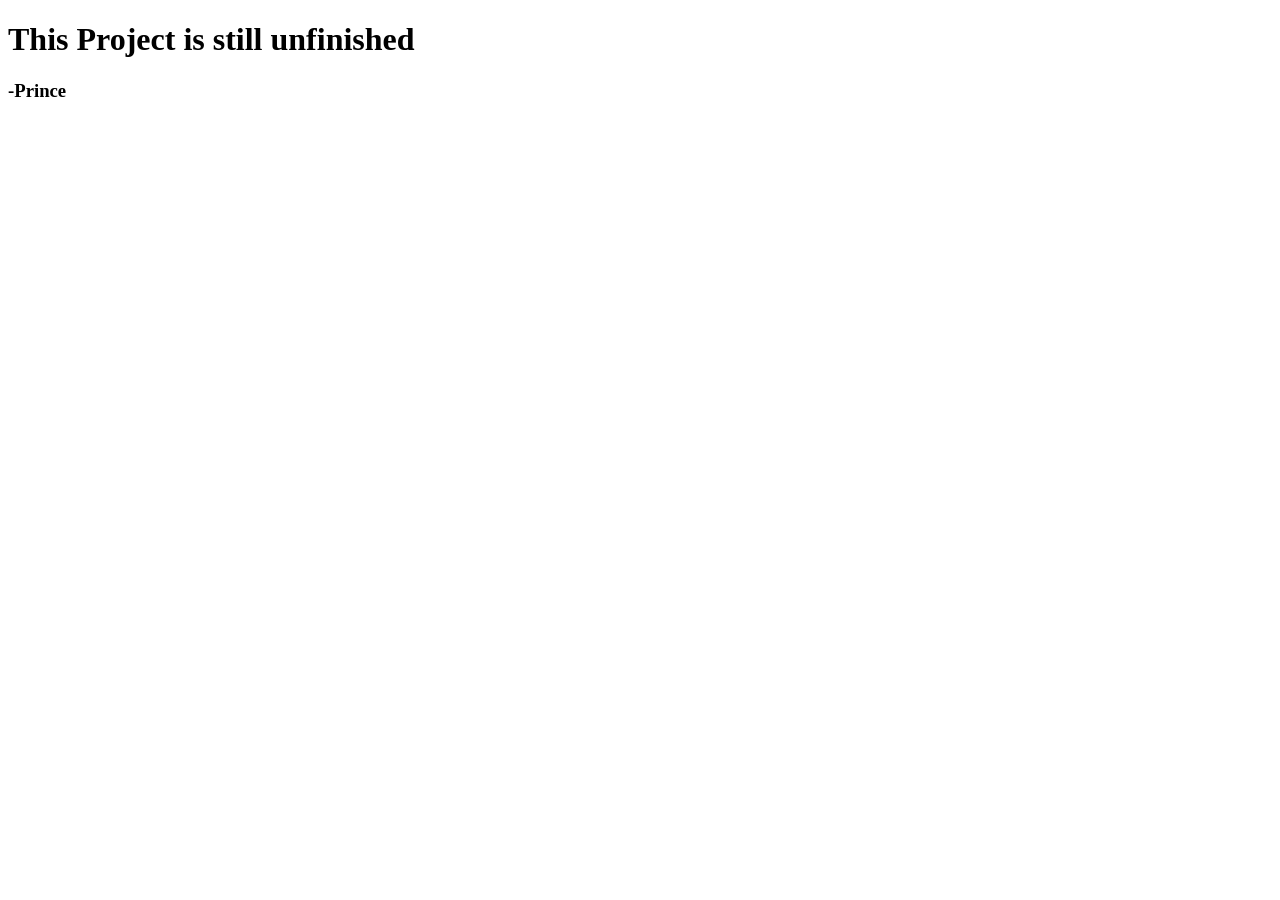
<file: Prince's Portfolio/certs.html>
<!DOCTYPE html>
<html lang="en">
<head>
    <meta charset="UTF-8">
    <meta name="viewport" content="width=device-width, initial-scale=1.0">
    <title>PJ/Portfolio/Certificates</title>
</head>
<body>
    <h1>This Project is still unfinished</h1>
    <h3>-Prince</h3>
</body>
</html>
</file>
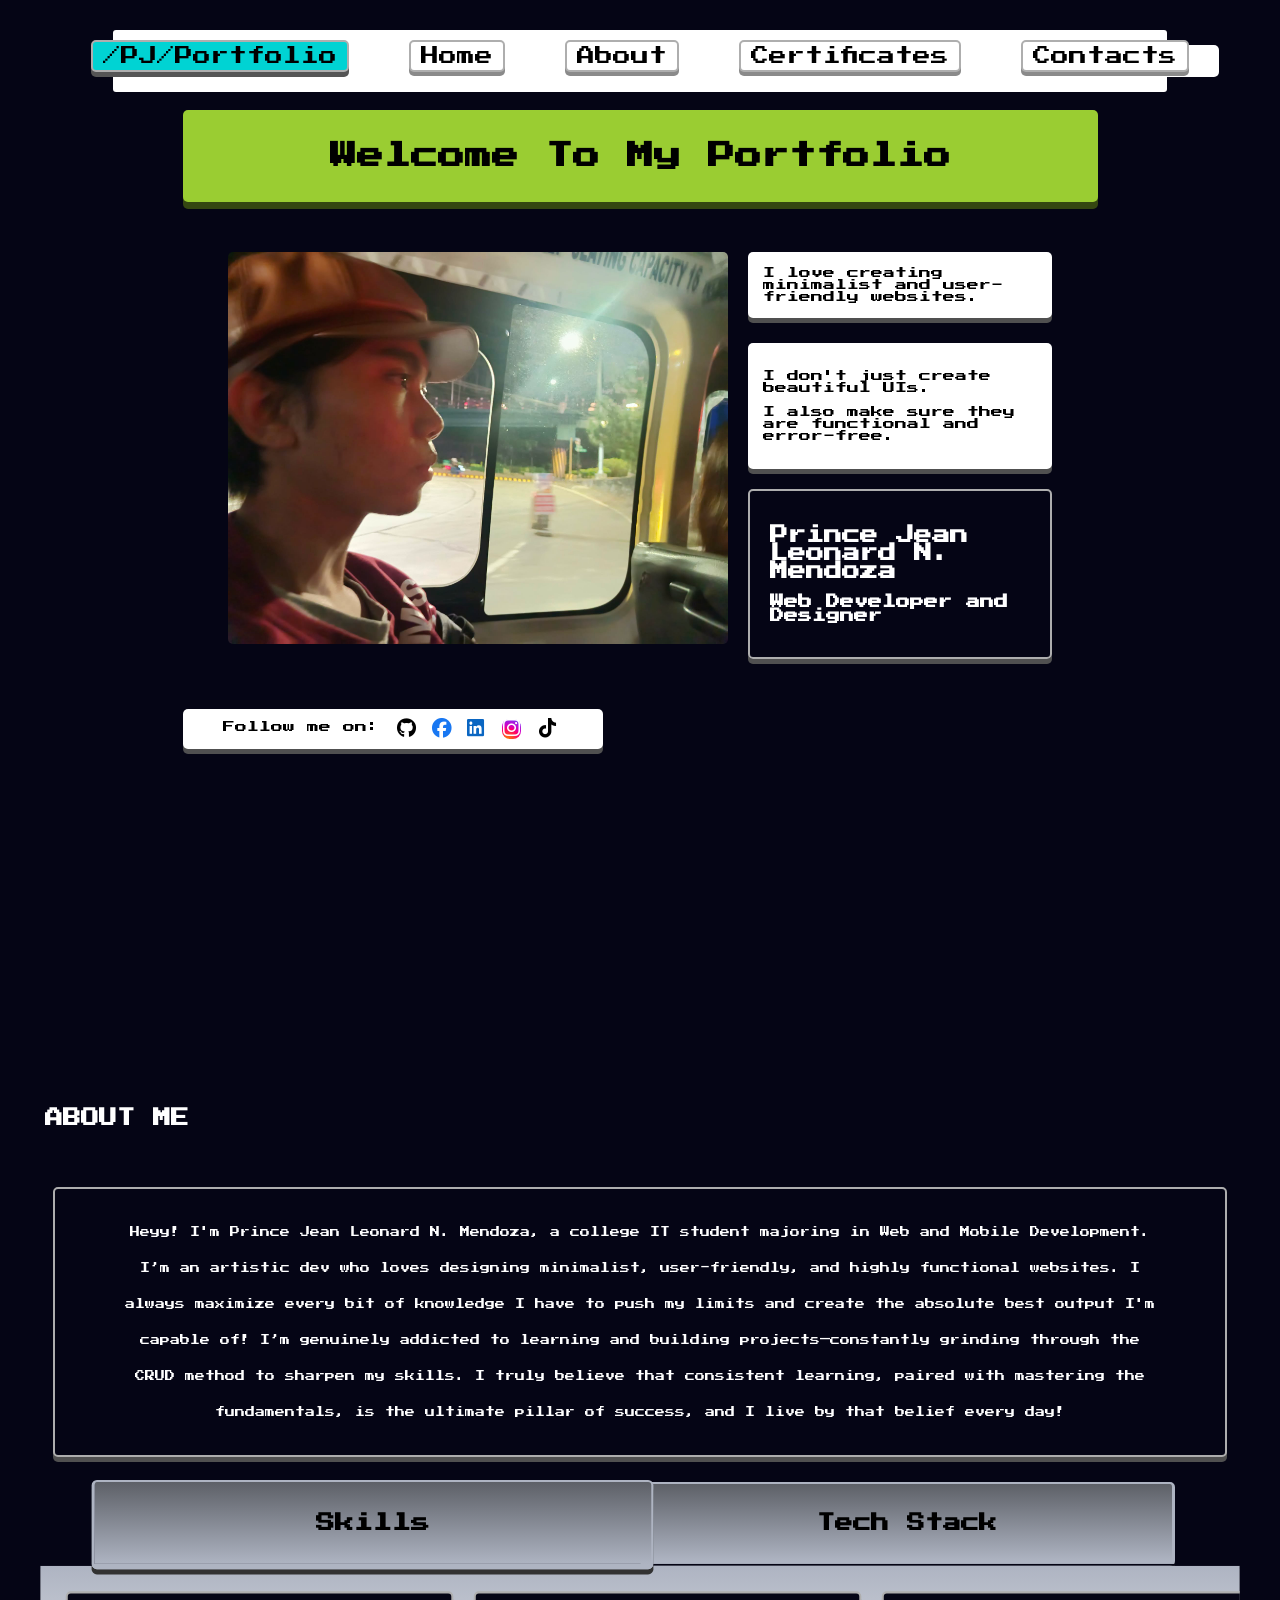
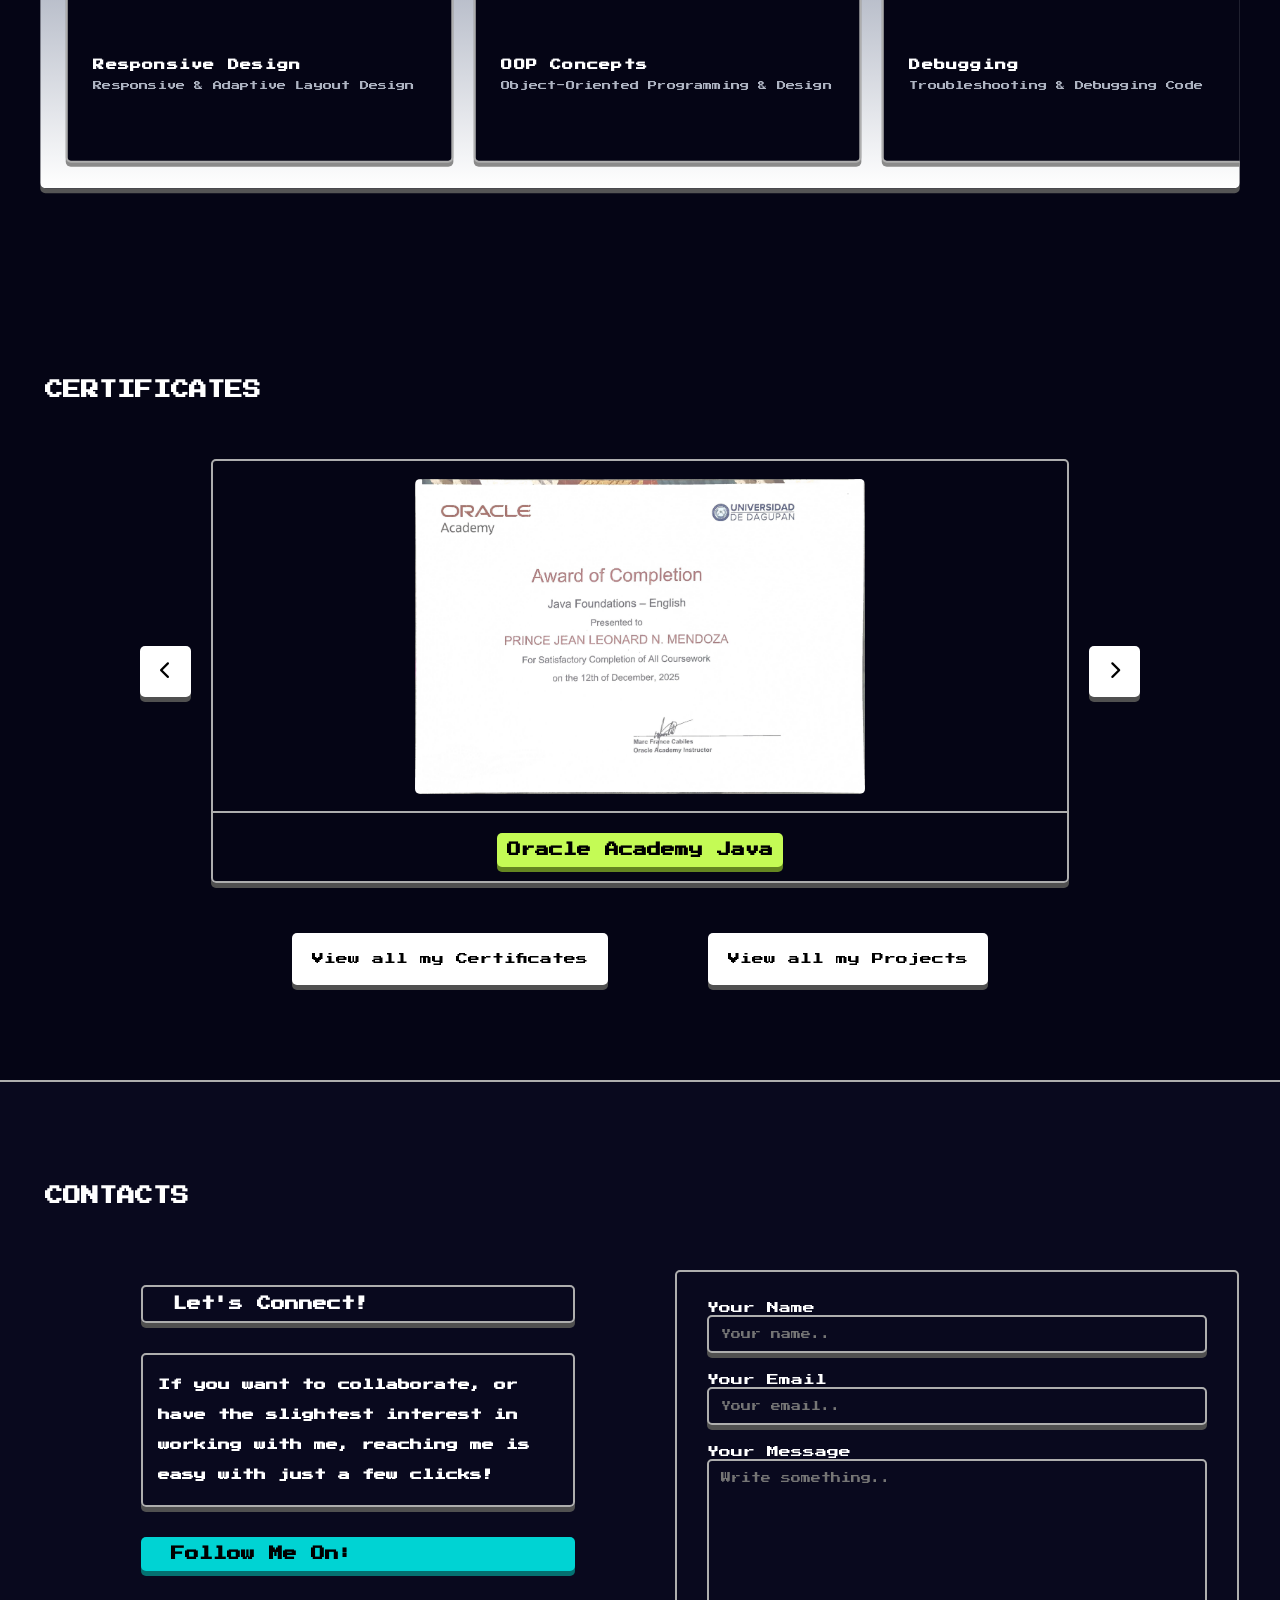
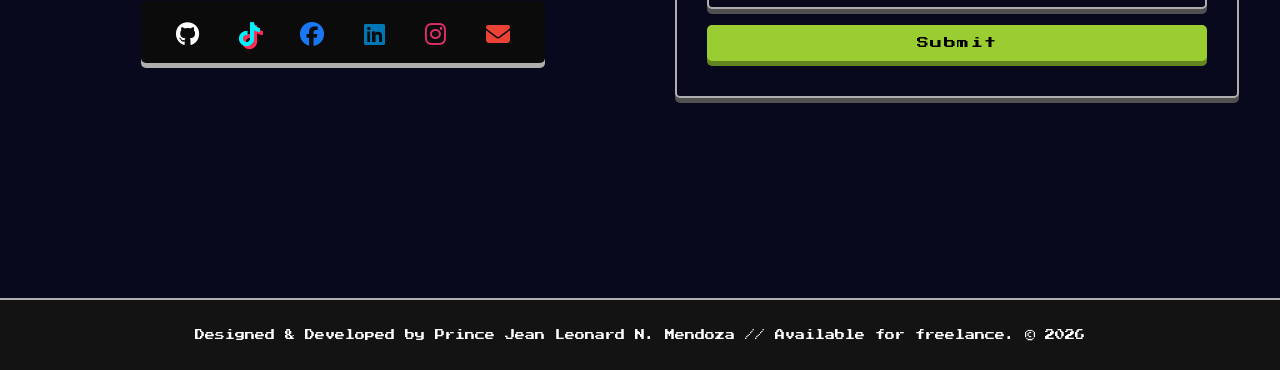
<file: Prince's Portfolio/portfolio.html>
<!DOCTYPE html>
<html lang="en">
<head>
    <meta charset="UTF-8">
    <meta name="viewport" content="width=device-width, initial-scale=1.0">
    <title>PJ/Portfolio</title>
    <link rel="stylesheet" href="style.css">
    <link rel="stylesheet" href="https://cdnjs.cloudflare.com/ajax/libs/font-awesome/6.7.2/css/all.min.css">
    <style>
        @font-face {
            font-family: 'Monocraft';
            src: url('https://cdn.jsdelivr.net/gh/IdreesInc/Monocraft@main/dist/Monocraft-ttf/Monocraft.ttf') format('truetype');
            font-weight: normal;
            font-style: normal;
        }

        @import url('https://fonts.googleapis.com/css2?family=Press+Start+2P&display=swap');
    </style>
</head>
<body>
    
    <nav>
        <div id="nav-div">
            <a id="logo" class="left-nav">/PJ/Portfolio</a>
            
            <button class="menu-toggle" aria-label="Toggle navigation">
                <span class="bar"></span>
                <span class="bar"></span>
                <span class="bar"></span>
            </button>

            <div class="nav-menu-wrapper" style="border: none; background-color: white;">
                <a style="background-color: white;" class="right-nav" href="#home">Home</a>
                <a style="background-color: white;" class="right-nav" href="#about">About</a>
                <a style="background-color: white;" class="right-nav" href="#certificates">Certificates</a>
                <a style="background-color: white;" class="right-nav" href="#contacts">Contacts</a>
            </div>
        </div>
    </nav>

    <section id="home" style=" margin: 10px 30px 250px 30px;">
        <div class="outermost-container">
            <div id="outer-div">
                <div id="left-div">

                    <div id="welcome-div">
                        <h1>Welcome To My Portfolio</h1>
                    </div>

                    <div id="mid-div">
                        <img id="profile-pic" src="prince1.jpeg" style="width: 500px; margin-top: 20px; margin-bottom: 20px;">
                        
                        <div id="right-div">
                            <div id="up-righ">
                                <p class="prof-desc">I love creating minimalist and user-friendly websites.</p>
                                <div class="prof-desc" style="margin-top: 25px;">
                                    <p>I don't just create beautiful UIs.</p>
                                    <p>I also make sure they are functional and error-free.</p>
                                </div>
                                
                                <div id="name-div">
                                    <h1>Prince Jean Leonard N. Mendoza</h1>
                                    <h3>Web Developer and Designer</h3>
                                </div>

                            </div>
                        </div>
                    </div>

                    <div id="low">
                        <div id="low-left">
                            <a id="click">Follow me on:</a>
                            <a href="https://github.com/Prince-Jean" target="_blank" style="color: black;"><i class="fa-lg fa-brands fa-github"></i></a>
                            <a href="https://www.facebook.com/share/1EeP8SiwgP/" target="_blank" style="color: #1877F2;"><i class="fa-lg fa-brands fa-facebook"></i></a>
                            <a href="https://www.linkedin.com/in/jean-mendoza-a9822b3b8?utm_source=share_via&utm_content=profile&utm_medium=member_android" target="_blank" style="color: rgb(10, 102, 194);"><i class="fa-lg fa-brands fa-linkedin"></i></a>
                            <a href="https://www.instagram.com/princejeannnn" style="background: radial-gradient(circle at 30% 107%, #ffd600 0%, #ff7a00 5%, #ff0069 45%, #d300c5 60%, #7638fa 90%); color: white; padding: 3px 3px; border-radius: 8px; font-family: sans-serif; display: inline-block; font-weight: bold;" target="_blank"><i class="fa-lg fa-brands fa-instagram"></i></a>
                            <a href="https://www.tiktok.com/@princejeann?_r=1&_t=ZS-97Pj74Aa1mT" style="color: black;" target="_blank"><i class="fa-lg fa-brands fa-tiktok"></i></a>
                        </div>
                    </div>

                </div>
            </div>
        </div>
    </section>

    <section style="margin-inline: 0;" id="about">

        <div id="about-outer-div">
            <div class="section-title">
                <h1>ABOUT ME</h1>
            </div>

            <div id="about-me-desc">
                <p>Heyy! I'm Prince Jean Leonard N. Mendoza, a college IT student majoring in Web and Mobile Development.</p>
                <p>I’m an artistic dev who loves designing minimalist, user-friendly, and highly functional websites. I</p>
                <p>always maximize every bit of knowledge I have to push my limits and create the absolute best output I'm</p>
                <p>capable of! I’m genuinely addicted to learning and building projects—constantly grinding through the</p>
                <p>CRUD method to sharpen my skills. I truly believe that consistent learning, paired with mastering the</p>
                <p>fundamentals, is the ultimate pillar of success, and I live by that belief every day!</p>
            </div>

            <div id="skill-stack">
                <div id="skill" onclick="skill()"><h1 id="skill-txt">Skills</h1></div>
                <div id="stack" onclick="stack()"><h1 id="stack-txt">Tech Stack</h1></div>
            </div>

            <div id="s-t">
                <div class="item-card">
                    <h4>Responsive Design</h4>
                    <p>Responsive &amp; Adaptive Layout Design</p>
                </div>
                <div class="item-card">
                    <h4>OOP Concepts</h4>
                    <p>Object-Oriented Programming &amp; Design</p>
                </div>
                <div class="item-card">
                    <h4>Debugging</h4>
                    <p>Troubleshooting &amp; Debugging Code</p>
                </div>
                <div class="item-card">
                    <h4>Core Syntax</h4>
                    <p>Fundamental Syntax Understanding</p>
                </div>
                <div class="item-card">
                    <h4>Systems</h4>
                    <p>Systems &amp; Network Fundamentals</p>
                </div>
                <div class="item-card">
                    <h4>Logic</h4>
                    <p>Complex Problem Solving Skills</p>
                </div>
            </div>
        </div>
    </section>

    <section id="certificates">
        <div id="certs-outer-div">
            <div class="section-title">
                <h1>CERTIFICATES</h1>
            </div>
            
            <div class="carousel-container">
                <button class="carousel-btn prev-btn" id="bottom-btn-left1" aria-label="Previous slide">
                    <i class="fa-solid fa-chevron-left"></i>
                </button>
                
                <div class="carousel-track-wrapper">
                    <div class="carousel-track">
                        <div class="carousel-slide">
                            <div class="cert-card">
                                <div class="cert-placeholder"><img src="OracleJava.jpg" width="450px"></div>
                                <h3>Oracle Academy Java</h3>
                            </div>
                        </div>
                        <div class="carousel-slide">
                            <div class="cert-card">
                                <div class="cert-placeholder"><img src="Sikaptala.png" width="450px"></div>
                                <h3>Sikaptala Web Design Participation</h3>
                            </div>
                        </div>
                        <div class="carousel-slide">
                            <div class="cert-card">
                                <div class="cert-placeholder">i'll be adding more...</div>
                                <h3>I'll be adding more</h3>
                            </div>
                        </div>
                    </div>
                </div>
                
                <div id="bottom-btns">
                    <button class="carousel-btn prev-btn" id="bottom-btn-left2" style="display: none;" aria-label="Previous slide">
                        <i class="fa-solid fa-chevron-left"></i>
                    </button>

                    <button class="carousel-btn next-btn" aria-label="Next slide">
                        <i class="fa-solid fa-chevron-right"></i>
                    </button>
                </div>
            </div>

            <div id="proj-certs">
                <a href="certs.html" target="_blank">View all my Certificates</a>
                <a href="certs.html" target="_blank">View all my Projects</a>
            </div>
        </div>
    </section>

    <section style="background-color: #09091e; border-top: 2px solid rgb(174, 174, 174);" class="section-title" id="contacts">
        <div id="outermost-contact-div">
            <div class="section-title">
                <h1>CONTACTS</h1>
            </div>
            <div id="inner-contact-div">
                <div id="contact-left-side">
                    <div id="contact-left-up">
                        <h1 class="contact-h1">Let's Connect!</h1>
                    </div>
                    <div id="contact-left-mid">
                        <h3>If you want to collaborate, or have the slightest interest in working with me, reaching me is easy with just a few clicks!</h3>
                    </div>
                    <div>
                        <h1 class="contact-h1-2">Follow Me On:</h1>
                    </div>

                    <div id="contact-icons" style="display: flex; gap: 20px; align-items: center; background: rgb(11, 11, 11); padding: 25px; width: fit-content;">
                        <a href="https://github.com/Prince-Jean" target="_blank" style="text-decoration: none; display: inline-block; image-rendering: pixelated; color: #ffffff;">
                            <i class="fa-2xl fa-brands fa-github"></i>
                        </a>
                        <a href="https://www.tiktok.com/@princejeann?_r=1&_t=ZS-97Pj74Aa1mT" target="_blank" style="text-decoration: none; display: inline-block; image-rendering: pixelated; color: #00f2fe; text-shadow: 3px 3px 0px #fe2c55;">
                            <i class="fa-2xl fa-brands fa-tiktok"></i>
                        </a>                        
                        <a href="https://www.facebook.com/share/1EeP8SiwgP/" target="_blank" style="text-decoration: none; display: inline-block; image-rendering: pixelated; color: #1877F2;">
                            <i class="fa-2xl fa-brands fa-facebook"></i>
                        </a>
                        <a href="https://www.linkedin.com/in/jean-mendoza-a9822b3b8?utm_source=share_via&utm_content=profile&utm_medium=member_android" target="_blank" style="text-decoration: none; display: inline-block; image-rendering: pixelated; color: #0077B5;">
                            <i class="fa-2xl fa-brands fa-linkedin"></i>
                        </a>
                        <a href="https://www.instagram.com/princejeannnn" target="_blank" style="text-decoration: none; display: inline-block; image-rendering: pixelated; color: #E1306C;">
                            <i class="fa-2xl fa-brands fa-instagram"></i>
                        </a>
                        <a href="mailto:jeanmendoza050707@gmail.com" target="_blank" style="text-decoration: none; display: inline-block; image-rendering: pixelated; color: #EA4335;">
                            <i class="fa-2xl fas fa-envelope"></i>
                        </a>
                    </div>
                </div>
                <div id="contact-right-side">
                    <div class="contact-container" style="background-color: #09091e;">
                    <form action="https://api.web3forms.com/submit" method="POST">
                        <input type="hidden" name="access_key" value="2ff366d9-66c2-4747-b4c9-49d9723da4d4">

                        <label for="name" style="color: white;">Your Name</label>
                        <input type="text" id="name" name="name" placeholder="Your name.." required>

                        <label for="email" style="color: white;">Your Email</label>
                        <input type="email" id="email" name="email" placeholder="Your email.." required>

                        <label for="message" style="color: white;">Your Message</label>
                        <textarea id="message" name="message" placeholder="Write something.." style="height:150px" required></textarea>

                        <input type="submit" value="Submit">
                        <input type="hidden" name="redirect" value="https://my-personal-portfolio-v2-9jhh.vercel.app/portfolio.html#contacts">
                    </form>
                    </div>
                </div>
            </div>
        </div>
    </section>

    <footer>
        <a>Designed & Developed by Prince Jean Leonard N. Mendoza // Available for freelance. &copy; 2026</a>
    </footer>
    <script src="script.js"></script>
</body>
</html>
</file>
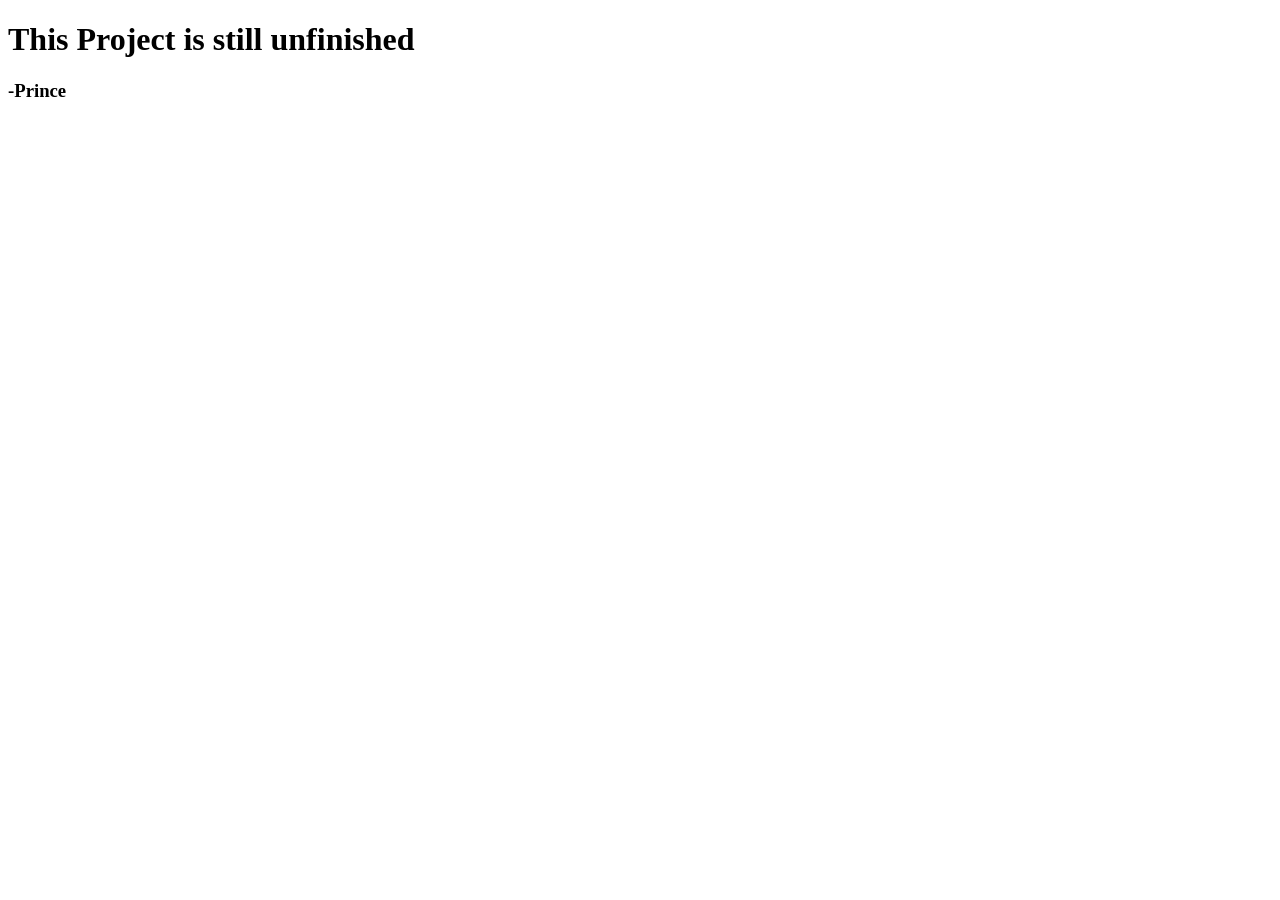
<file: Prince's Portfolio/projects.html>
<!DOCTYPE html>
<html lang="en">
<head>
    <meta charset="UTF-8">
    <meta name="viewport" content="width=device-width, initial-scale=1.0">
    <title>PJ/Portfolio/Projects</title>
</head>
<body>
    <h1>This Project is still unfinished</h1>
    <h3>-Prince</h3>
</body>
</html>
</file>
<file: Prince's Portfolio/style.css>
@import url('https://fonts.googleapis.com/css2?family=Press+Start+2P&display=swap');

html {
    scroll-behavior: smooth;
}

html, body {
    max-width: 100%;
    overflow-x: hidden;
    font-size: 12px;
}

body {
    font-family: 'Press Start 2P', monospace;
    margin: 0;
    cursor: default;
    background-color: #050515;
}

.nav-menu-wrapper {
    display: flex;
    border-radius: 5px;
}

nav a {
    font-size: 1.5rem;
    margin-left: 30px;
    margin-right: 30px;
    border: 2px solid rgb(174, 174, 174);
    padding: 5px 10px;
    text-decoration: none;
    color: black;
    transition: 300ms;
    border-radius: 5px;
}

nav .left-nav {
    transform: translateY(-5px);
    box-shadow: 0 5px rgb(85, 85, 85);
    background-color: rgb(0, 211, 211);
    cursor: default;
}

nav .right-nav {
    transform: translateY(-5px);
    box-shadow: 0 4px rgb(138, 138, 138);
}

nav .right-nav:hover {
    background-color: rgb(188, 188, 188);
    color: rgb(100, 100, 100);
    cursor: pointer;
}

nav .right-nav:active {
    background-color: black;
    color: rgb(52, 52, 52);
    cursor: pointer;
    transform: translate(0);
    box-shadow: 0 0 rgba(255, 255, 255, 0);
}

nav {
    display: flex;
    justify-content: center;
    justify-self: center;
    position: fixed;
    top: 0;
    left: 0;
    right: 0;
    padding-top: 30px;
    z-index: 1000;
    width: 80%;
}

#nav-div {
    display: flex;
    justify-content: center;
    padding: 15px;
    width: 1200px;
    max-width: 100%;
    background-color: white;
    border-radius: 3px;
}

.outermost-container {
    display: flex;
    justify-content: center;
}

#outer-div {
    width: 75%;
}

#outer-div #welcome-div {
    text-align: center;
}

#name-div {
    border: 2px solid rgb(174, 174, 174);
    padding: 20px;
    transition: 300ms;
    background-color: rgba(3, 140, 3, 0);
    margin-left: 20px;
    margin-top: 25px;
    transform: translateY(-5px);
    box-shadow: 0px 5px rgb(80, 80, 80);
    border-radius: 5px;
    color: white;
}

/*#name-div:hover {
    transform: translate(0);
    box-shadow: 0 0 rgba(34, 34, 34, 0);
    background-color: rgba(255, 255, 255, 0.065);
    color: white;
}*/

#profile-pic {
    transition: 300ms;
    border-radius: 5px;
}

#profile-pic:hover {
    transform: scale(0.97);
}

#welcome-div {
    font-size: 1.5rem;
    /* border: 2px solid rgb(100, 134, 33); */
    padding: 10px 0;
    margin-top: 100px;
    transition: 300ms;
    background-color: yellowgreen;
    color: black;
    border-radius: 5px;
    box-shadow: 0 7px rgb(53, 71, 17);
}

#mid-div {
    display: flex;
    flex-direction: row;
    justify-content: center;
    width: 90%;
    margin: 30px auto;
}

.prof-desc {
    margin-top: 20px;
    background-color: white;
    border-radius: 5px;
    padding: 15px;
    margin-left: 20px;
    transition: 300ms;
    color: black;
    box-shadow: 0 5px rgb(80, 80, 80); 
}

/*.prof-desc:hover {
    transform: translateY(5px);
    box-shadow: 0 0 rgba(34, 34, 34, 0);
    background-color: rgba(188, 188, 188);
    color: rgb(23, 23, 23);
} */

#low {
    display: flex;
    flex-direction: row;
}

#low-left {
    /* border: 2px solid rgb(174, 174, 174); */
    border-radius: 5px;
    min-width: 400px;
    padding: 10px;
    background-color: white;
    cursor: pointer;
    margin-top: 20px;
    transition: 300ms;
    transform: translateY(-5px);
    box-shadow: 0 5px rgb(80, 80, 80);
}

/*#low-left:hover {
    transform: translate(0);
    box-shadow: 0 0 rgba(34, 34, 34, 0);
}*/

#low-left #click {
    margin-left: 30px;
}

#low-left a {
    margin-left: 8px;
}

#low-left i {
    transition: 300ms;
    transform: scale(1.3);
}

#low-left i:hover {
    transform: scale(2);
}

#about-outer-div {
    display: flex;
    flex-direction: column;
    align-items: center;
    padding-top: 90px;
    padding-bottom: 90px;
}

.section-title {
    width: 1190px;
    max-width: 100%;
    text-align: left;
    color: white;
    transition: 300ms;
}

#about-me-desc {
    width: 1130px;
    max-width: 100%;
    text-align: center;
    margin-top: 50px;
    border: 2px solid rgb(174, 174, 174);
    border-radius: 5px;
    padding: 20px;
    background-color: #050515;
    font-size: 10px;
    color: white;
    transition: 300ms;
    cursor: default;
    box-shadow: 0 5px rgb(80, 80, 80);
    transform: translateY(-5px);
    line-height: 26px;
}

#about-me-desc:hover {
    box-shadow: 0 0 rgba(255, 255, 255, 0);
    transform: translate(0);
    background-color: white;
    color: gray;
}

#about-me-desc p:hover {
    transform: scale(1.03);
    color: black;
    text-shadow: 0 0 10px white;
    padding: 0;
}

#skill-stack {
    margin-top: 20px;
    display: flex;
    flex-direction: row;
}

#skill-stack #skill, #stack {
    width: 500px;
    padding: 15px;
    text-align: center;
    background-color: #aeb4c2;
    cursor: pointer;
    /* border-radius: 8px 8px 0 0; */
}

#skill-stack #skill {
    border: 2px solid #aeb4c2;
    box-shadow: 0 5px rgb(50, 50, 50);
    border-bottom: 5px solid #aeb4c2;
    border-left: 3px solid #aeb4c2;
    transform: scale(1.05);
    background-color: #050515;
    color: black;
    z-index: 900;
    background: linear-gradient(to top, #aeb4c2, #5d6067);
    border-radius: 5px;
}

#skill-stack #stack {
    border: 2px solid #aeb4c2;
    border-bottom: 5px solid #aeb4c2;
    border-right: 3px solid #aeb4c2;
    background-color: #050515;
    color: black;
    background: linear-gradient(to top, #aeb4c2, #5d6067);
    border-radius: 5px;
    box-shadow: 0 5px rgb(50, 50, 50);
}

#s-t {
    border-top: 2px solid #050515;
    display: flex;
    flex-direction: row;
    gap: 20px;
    width: 1176px;
    max-width: 100%;
    background: linear-gradient(to bottom, #aeb4c2, #ffffff);
    transform: scale(1.02);
    color: black;
    border-radius: 0 0 5px 5px;
    box-shadow: 0 5px rgb(85, 85, 85);
    min-height: 220px;
    max-height: 220px;
    overflow-x: auto;
    overflow-y: hidden;
    padding: 25px;
    box-sizing: border-box;
}

#s-t::-webkit-scrollbar {
    height: 12px;
}

#s-t::-webkit-scrollbar-track {
    background: #f1f1f1;
    border-radius: 0 0 5px 5px;
}

#s-t::-webkit-scrollbar-thumb {
    background: #888;
    border-radius: 6px;
    border: 2px solid #f1f1f1;
}

.item-card {
    display: flex;
    flex-direction: column;
    justify-content: center;
    align-items: flex-start;
    min-width: 380px;
    max-width: 380px;
    background: #050515;
    color: white;
    padding: 25px;
    box-sizing: border-box;
    border: 2px solid rgb(174, 174, 174);
    border-radius: 5px;
    box-shadow: 0 4px rgb(138, 138, 138);
    gap: 8px;
}

.item-card-header {
    display: flex;
    align-items: center;
    gap: 15px;
    width: 100%;
}

.item-card-header i {
    font-size: 2rem;
    min-width: 40px;
    text-align: center;
}

.item-card h4 {
    margin: 0;
    font-size: 11px;
    letter-spacing: 1px;
}

.item-card p {
    margin: 0;
    font-size: 9px;
    line-height: 1.6;
    color: #aeb4c2;
}

#certs-outer-div {
    display: flex;
    flex-direction: column;
    align-items: center;
    padding-top: 90px;
    padding-bottom: 90px;
}

.carousel-container {
    display: flex;
    align-items: center;
    justify-content: center;
    width: 1000px;
    margin-top: 50px;
    gap: 20px;
    position: relative;
}

.carousel-track-wrapper {
    overflow: hidden;
    width: 100%;
    color: white;
    border: 2px solid rgb(174, 174, 174);
    transform: translateY(-5px);
    border-radius: 5px;
    box-shadow: 0 5px rgb(80, 80, 80);
}

.carousel-track {
    display: flex;
    transition: transform 0.4s ease-in-out;
}

.carousel-slide {
    min-width: 100%;
    box-sizing: border-box;
    display: flex;
    justify-content: center;
}

.cert-card {
    width: 100%;
    text-align: center;
}

.cert-placeholder {
    width: 100%;
    height: 350px;
    border-bottom: 2px solid rgb(174, 174, 174);
    display: flex;
    align-items: center;
    justify-content: center;
    font-size: 1.5rem;
    font-weight: bold;
}

.cert-placeholder img {
    max-width: 100%;
    height: auto;
    border-radius: 5px;
}

.cert-card h3 {
    margin-top: 20px;
    background-color: rgb(196, 251, 85);
    color: black;
    border-radius: 5px;
    padding: 10px;
    display: inline-block;
    box-shadow: 0 5px rgb(100, 134, 33);
}

.carousel-btn {
    color: black;
    background-color: white;
    border: none;
    /* background-color: #050515; */
    /* border: 2px solid rgb(174, 174, 174); */
    font-size: 1.5rem;
    padding: 15px 20px;
    cursor: pointer;
    transition: 0.3s;
    border-radius: 5px;
    box-shadow: 0 5px rgb(80, 80, 80);
    transform: translateY(-5px);
}

.carousel-btn:hover {
    /* background-color: rgba(255, 255, 255, 0.192); */
    /* color: rgb(188, 188, 188); */
    color: rgb(100, 100, 100);
}

.carousel-btn:active {
    background-color: rgba(255, 255, 255, 0.323);
    /* color: white; */
    transform: translate(0);
    box-shadow: 0 0 rgba(0,0,0,0);
}

#proj-certs {
    display: flex;
    margin-top: 50px;
}

#proj-certs a {
    /* border: 2px solid rgb(174, 174, 174); */
    margin: 0 50px;
    border-radius: 5px;
    padding: 20px;
    font-size: 12px;
    transform: translateY(-5px);
    box-shadow: 0 5px rgb(80, 80, 80);
    transition: 300ms;
    text-decoration: none;
    color: black;
    background-color: white;
}

#proj-certs a:hover {
    /* background-color: rgba(255, 255, 255, 0.061); */
    cursor: pointer;
    color: rgb(100, 100, 100);
}

#proj-certs a:active {
    transform: translate(0);
    box-shadow: 0 0 rgba(0, 0, 0, 0);
    /* background-color: rgba(255, 255, 255, 0.323); */
    /* color: white; */
}

#outermost-contact-div {
    padding-top: 90px;
    padding-bottom: 200px;
    display: flex;
    flex-direction: column;
    align-items: center;
}

#inner-contact-div {
    display: flex;
    margin-top: 50px;
}

.contact-container {
    background-color: #09091e;
    padding: 30px;
    min-width: 500px;
    max-width: 500px;
    box-shadow: 0 5px rgb(80, 80, 80);
    border: 2px solid rgb(174, 174, 174);
    border-radius: 5px;
}

.contact-container label {
    display: flex;
}

input[type=text], input[type=email], textarea {
    width: 100%;
    background-color: #09091e;
    color: white;
    padding: 12px;
    border-radius: 5px;
    border: 2px solid rgb(174, 174, 174);
    box-sizing: border-box;
    margin-top: 6px;
    margin-bottom: 16px;
    resize: none;
    overflow-y: auto;
    overflow-x: hidden;
    box-shadow: 0 5px rgb(80, 80, 80);
    transform: translateY(-5px);
    transition: 300ms;
    cursor: pointer;
    font-family: 'Press Start 2P', monospace;
    font-size: 10px;
}

input[type=text]:focus, input[type=email]:focus, textarea:focus {
    box-shadow: 0 0 rgba(0, 0, 0, 0);
    transform: translate(0);
    outline: none;
}

input[type=submit] {
    background-color: yellowgreen;
    color: black;
    padding: 12px 20px;
    cursor: pointer;
    /* border: 2px solid rgb(100, 134, 33); */
    border: none;
    transform: translateY(-5px);
    box-shadow: 0 5px rgb(100, 134, 33);
    font-size: 12px;
    width: 100%;
    transition: 300ms;
    letter-spacing: 1.5px;
    border-radius: 5px;
    font-family: 'Press Start 2P', monospace;
}

input[type=submit]:hover {
    background-color: rgb(196, 251, 85);
    /* color: rgb(37, 37, 37); */
    color: rgb(100, 100, 100);
}

input[type=submit]:active {
    transform: translate(0);
}

#contacts {
    width: 100%;
}

.contact-h1 {
    border: 2px solid rgb(174, 174, 174);
    padding: 10px 30px;
    margin: 20px 100px;
    box-shadow: 0 5px rgb(80, 80, 80);
    color: white;
    transform: translateY(-5px);
    transition: 300ms;
    border-radius: 5px;
    font-size: 14px;
}

/*.contact-h1:hover {
    box-shadow: 0 0 rgba(10, 10, 10, 0);
    background-color: rgba(255, 255, 255, 0.061);
    color: white;
    transform: translate(0);
} */

#contact-left-mid h3 {
    border: 2px solid rgb(174, 174, 174);
    border-radius: 5px;
    padding: 15px 15px;
    margin: 30px 100px;
    box-shadow: 0 5px rgb(80, 80, 80);
    color: white;
    transform: translateY(-5px);
    transition: 300ms;
    max-width: 400px;
    line-height: 30px;
    font-size: 12px;
}

/*#contact-left-mid h3:hover {
    box-shadow: 0 0 rgba(10, 10, 10, 0);
    background-color: rgba(255, 255, 255, 0.061);
    color: white;
    transform: translate(0);
}*/

.contact-h1-2 {
    /* border: 2px solid rgb(4, 113, 113); */
    border-radius: 5px;
    padding: 10px 30px;
    margin: 30px 100px;
    box-shadow: 0 5px rgb(4, 113, 113);
    background-color: rgb(0, 211, 211);
    color: black;
    transform: translateY(-5px);
    transition: 300ms;
    font-size: 14px;
}

/*.contact-h1-2:hover {
    box-shadow: 0 0 rgba(10, 10, 10, 0);
    background-color: cyan;
    color: black;
    transform: translate(0);
}*/

#contact-icons {
    /* border: 2px solid rgb(174, 174, 174); */
    padding: 30px 30px;
    margin: 30px 100px;
    box-shadow: 0 5px rgb(174, 174, 174);
    transform: translateY(-5px);
    transition: 300ms;
    border-radius: 5px;
    text-align: center;
}

/*#contact-icons:hover {
    box-shadow: 0 0 rgba(10, 10, 10, 0);
    transform: translate(0);
}*/

#contact-icons i {
    margin: 0 10px;
    transition: 300ms;
}
#contact-icons i:hover {
    transform: scale(1.2);
}

footer {
    border-top: 2px solid rgb(174, 174, 174);
    background-color: rgb(19, 19, 19);
    color: white;
    text-align: center;
    padding: 30px;
    font-size: 10px;
}

.menu-toggle {
    display: none;
}

@media (max-width: 1250px) {
    #welcome-div {
        padding: 15px 5%;
        text-align: center;
    }

    #nav-div {
        width: 95%;
        gap: 10px;
    }

    nav a {
        margin-left: 10px;
        margin-right: 10px;
        font-size: 1.2rem;
    }

    .section-title {
        width: 95%;
        box-sizing: border-box;
    }

    #about-me-desc {
        width: 90%;
        box-sizing: border-box;
    }

    #s-t {
        width: 90%;
        box-sizing: border-box;
        transform: scale(1);
    }

    #skill-stack #skill, #skill-stack #stack {
        width: 45%;
        padding-left: 20px;
        box-sizing: border-box;
    }

    .carousel-container {
        width: 95%;
    }

    #inner-contact-div {
        width: 95%;
        margin-inline: auto;
    }
}

@media (max-width: 1100px) {
    #inner-contact-div {
        flex-direction: column-reverse;
        align-items: center;
        gap: 50px;
    }

    #contact-left-side {
        display: flex;
        flex-direction: column;
        align-items: center;
        text-align: center;
        width: 100%;
    }

    .contact-h1, #contact-left-mid h3, .contact-h1-2, #contact-icons {
        margin-left: 0;
        margin-right: 0;
        width: 100%;
        max-width: 500px;
        box-sizing: border-box;
    }
}

@media (max-width: 900px) {
    #outer-div {
        width: 95%;
    }

    #mid-div {
        flex-direction: column;
        align-items: center;
        gap: 20px;
    }

    #profile-pic {
        width: 100% !important;
        max-width: 450px;
        height: auto;
    }

    #right-div {
        width: 100%;
        margin-top: 15px;
    }

    .prof-desc, #name-div {
        margin-left: 0;
        width: 100%;
        box-sizing: border-box;
    }

    #low-left i {
        font-size: 14px;
    }

    #low-left {
        min-width: 100%;
        max-width: 100%;
    }

    nav {
        top: 0;
        padding-top: 15px;
    }

    #nav-div {
        flex-direction: row;
        justify-content: space-between;
        align-items: center;
        padding: 15px;
        position: relative;
        box-sizing: border-box;
    }

    nav a.left-nav {
        margin: 0;
    }

    .menu-toggle {
        display: flex;
        flex-direction: column;
        justify-content: space-between;
        width: 35px;
        height: 28px;
        background: transparent;
        border: none;
        cursor: pointer;
        padding: 0;
        z-index: 1002;
    }

    .menu-toggle .bar {
        width: 100%;
        height: 5px;
        background-color: black;
    }

    #nav-div.open .menu-toggle {
        background-color: white;
        border: 4px solid black;
        width: 30px;
        height: 30px;
    }

    #nav-div.open .menu-toggle .bar {
        display: none;
    }

    .nav-menu-wrapper {
        display: none;
        flex-direction: column;
        align-items: center;
        position: absolute;
        top: 100%;
        right: 0;
        gap: 20px;
        z-index: 1001;
        background-color: white;
        box-sizing: border-box;
    }

    #nav-div.open .nav-menu-wrapper {
        display: flex;
        margin-top: 15px;
        padding: 25px;
        border: 4px solid black;
    }

    nav a.right-nav {
        display: block;
        margin: 0;
        width: 220px;
        text-align: center;
        box-sizing: border-box;
    }

    #skill-stack {
        width: 90%;
        justify-content: center;
    }

    .carousel-container img {
        max-width: 80%;
        width: auto;
    }

    .cert-placeholder {
        height: 380px;
    }
}

@media (max-width: 800px) {
    #proj-certs a {
        margin: 0 20px;
        font-size: 11px;
    }
}

@media (max-width: 700px) {
    .section-title h1 {
        font-size: 1.5rem;
    }

    #about-me-desc {
        font-size: 11px;
        padding: 25px 20px;
        line-height: 24px;
        width: 95%;
    }

    #skill-stack {
        margin-top: 40px;
        width: 95%;
    }

    #skill-stack h1 {
        font-size: 12px;
    }

    #s-t {
        width: 95%;
        transform: scale(1);
    }

    #skill-stack #skill, #skill-stack #stack {
        padding: 15px;
        text-align: center;
    }

    .carousel-container {
        width: 95%;
        gap: 25px;
        flex-direction: column;
    }

    .carousel-container img {
        max-width: 95%;
        width: auto;
    }

    .cert-placeholder {
        height: 320px;
        font-size: 1.2rem;
    }

    #bottom-btns {
        display: flex;
        flex-direction: row;
        margin-top: 15px;
        gap: 20px;
    }

    #bottom-btns button {
        margin-left: 20px;
        margin-right: 20px;
        padding: 12px 25px;
    }

    #proj-certs {
        flex-direction: column;
        gap: 25px;
        width: 95%;
        margin-top: 40px;
    }

    #proj-certs a {
        margin: 0;
        font-size: 11px;
        padding: 18px;
        text-align: center;
    }

    .carousel-track h3 {
        font-size: 11px;
        padding: 12px;
    }
}

@media (max-width: 600px) {

    #contacts {
        padding-top: 25px;
    }

    #welcome-div {
        margin-top: 90px;
        padding: 20px 10px;
    }

    #welcome-div h1 {
        font-size: 1.2rem;
        line-height: 1.6;
    }

    #name-div {
        margin-top: 30px;
        padding: 20px 15px;
    }

    #name-div h1 {
        font-size: 14px;
        line-height: 1.8;
    }

    .prof-desc {
        margin-top: 25px;
        padding: 15px;
        line-height: 1.8;
    }

    .prof-desc p {
        font-size: 11px;
        line-height: 1.8;
    }

    #mid-div {
        width: 100%;
    }

    #name-div h3 {
        font-size: 11px;
        line-height: 1.6;
        margin-top: 15px;
    }

    #low-left {
        max-width: 100%;
        box-sizing: border-box;
        padding: 20px 30px;
        text-align: center;
        font-size: 11px;
        line-height: 1.6;
    }

    #low-left #click {
        margin-left: 0;
        display: block;
        margin-bottom: 15px;
    }

    nav {
        min-width: 100%;
    }

    input[type=text], input[type=email], textarea, input[type=submit] {
        font-size: 11px;
    }

    .contact-container label {
        font-size: 12px;
        margin-bottom: 5px;
    }

    #outermost-contact-div {
        padding-top: 60px;
        padding-bottom: 120px;
    }

    #inner-contact-div {
        margin-top: 40px;
        width: 95%;
        gap: 40px;
    }

    .contact-container {
        min-width: 100%;
        max-width: 100%;
        padding: 30px 20px;
        box-sizing: border-box;
    }

    #contact-left-side h1 {
        font-size: 14px;
    }

    #contact-left-side h3 {
        font-size: 12px;
    }

    .contact-h1, .contact-h1-2 {
        font-size: 12px;
        padding: 15px 20px;
        line-height: 1.6;
    }

    #contact-left-mid h3 {
        font-size: 12px;
        line-height: 26px;
        padding: 20px;
    }

    #contact-icons {
        display: flex;
        justify-content: center;
        flex-wrap: wrap;
        gap: 20px;
        padding: 25px;
    }

    #contact-icons i {
        margin: 0;
    }

    footer {
        padding: 25px 20px;
    }

    footer a {
        font-size: 10px;
        line-height: 1.8;
        display: block;
        word-break: break-word;
    }
}
</file>
